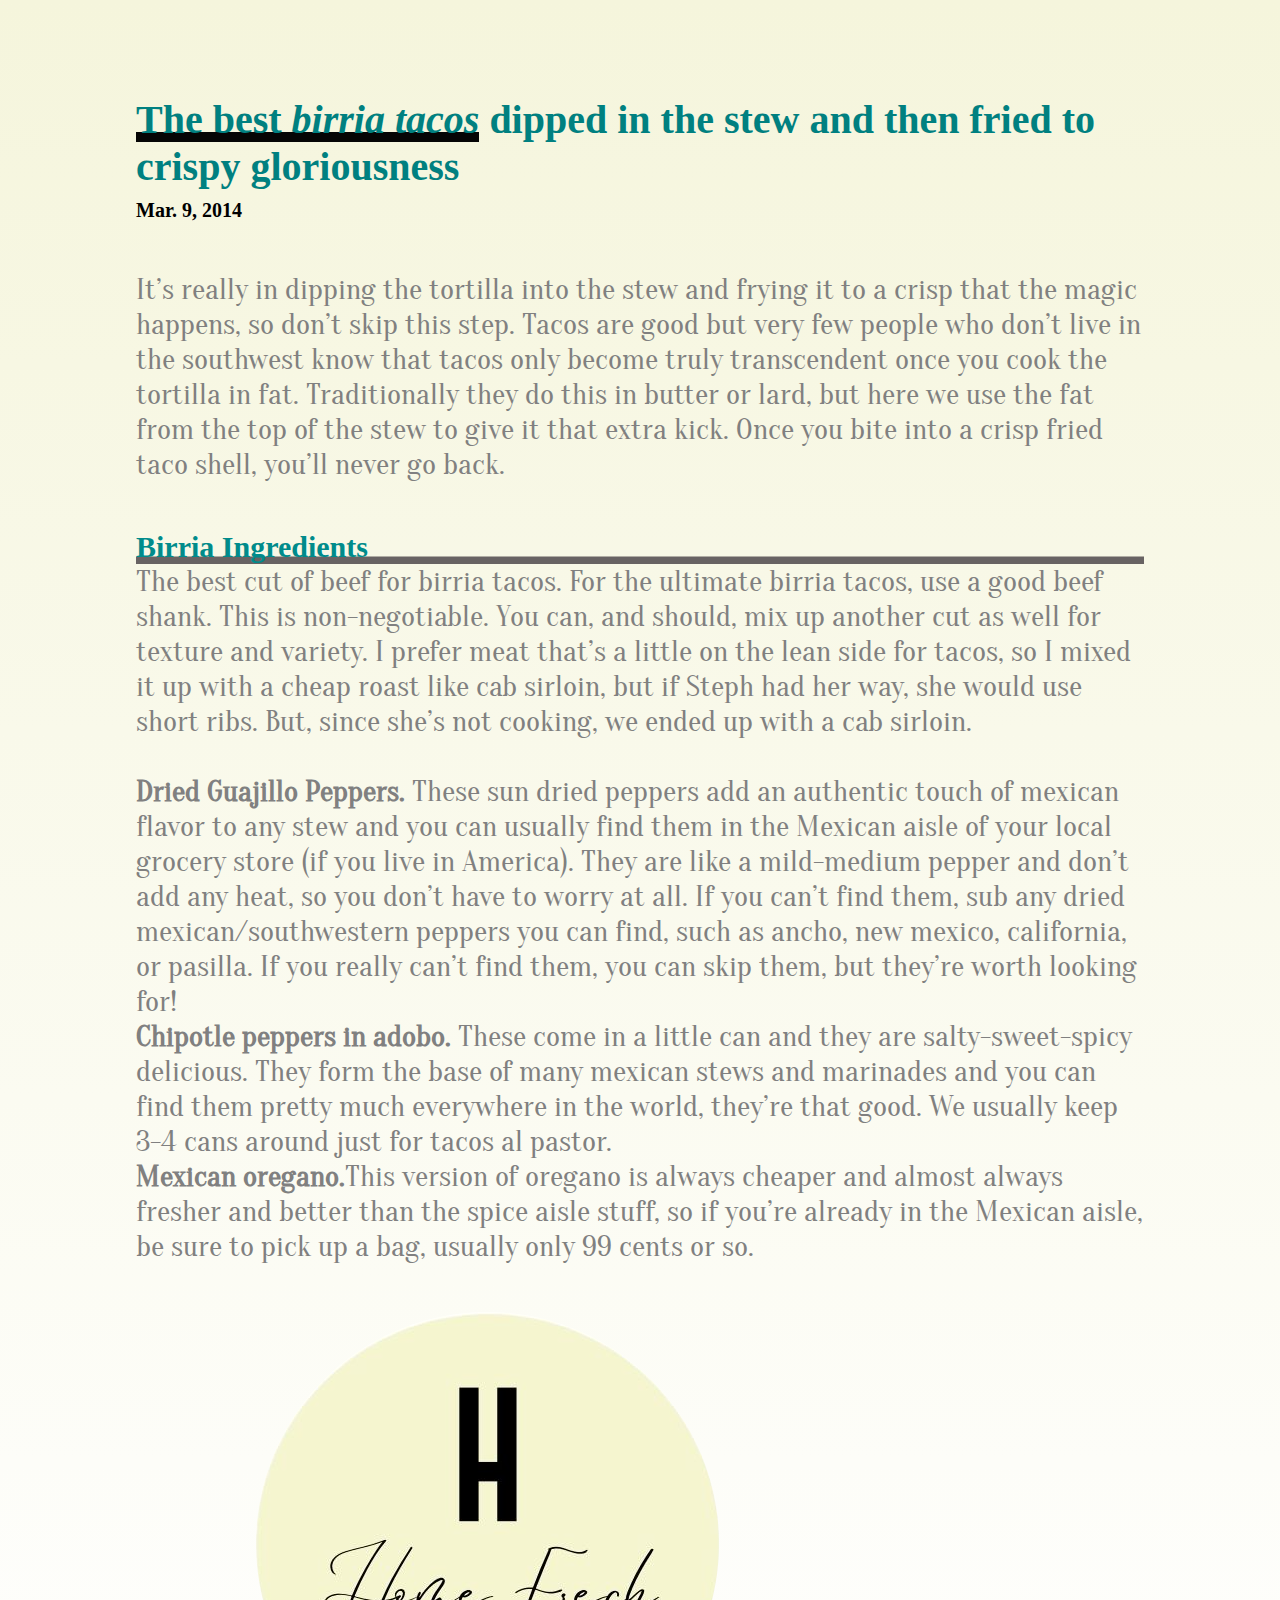
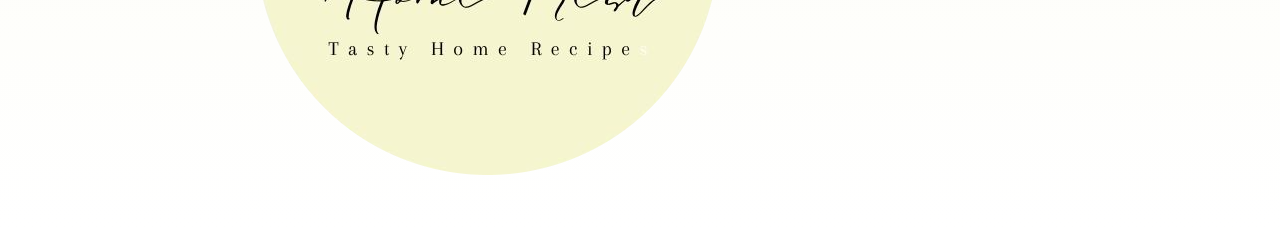
<file: blog.html>
<!DOCTYPE html>
<html>
    <head>
        <meta charset="UTF-8">
        <title>Home Fresh Connect</title>
        <meta name="viewport" content="width=device-width, initial-scale=1">
        <link rel="stylesheet" href="https://fonts.googleapis.com/css2?family=Esteban&family=Kaushan+Script&family=Markazi+Text&family=Merienda&family=Oranienbaum&display=swap">
        <link rel="stylesheet" href="./Assets/Blog/reset.css">
        <link rel="stylesheet" href="./Assets/Blog/article.css">
        <link rel="stylesheet" href="./Assets/Blog/article-image.css">
        <style>
           h2, p:not(:last-child) {margin-bottom: 2.4rem;}


           h1   {font: 700 2rem "Markazi"; color: teal;}
           h2   {font: 650 1.5rem "Markazi"; }
           h3   {font: 700 1.5rem "Markazi"; color:darkcyan;}
           time {font: 700 1rem "Kaushan"; }
           p    {font: 400 1.5rem "Oranienbaum"; color: grey;}

           a {box-shadow: inset 0 -0.25em rgb(5, 5, 5);}
           h3 {box-shadow: inset 0 -0.25em rgb(104, 99, 99);}

           @media (max-width: 7.5in) { :root {font-size: 18px;}}


        </style>
    </head>
    <body>
        <article id="birria-tacos">
            <p>
            <h1><a href="#birria-tacos"> The best <em><a href="https://www.vallartaeats.com/birria-taco-origins/">birria tacos</a> </em> dipped in the stew and then fried to crispy gloriousness</a></h1>
            <h2><time datetime="03-09-2014">Mar. 9, 2014</time></h2>
            <p>
                It’s really in dipping the tortilla into the stew and frying it to a crisp that the magic happens, so don’t skip this step.
                Tacos are good but very few people who don’t live in the southwest know that tacos only become truly transcendent once you
                cook the tortilla in fat.
                    Traditionally they do this in butter or lard, but here we use the fat from the top of the stew to give it
                that extra kick. Once you bite into a crisp fried taco shell, you’ll never go back.
            </p>
            <h3>Birria Ingredients</h3>
            <p>
                The best cut of beef for birria tacos. For the ultimate birria tacos, use a good beef shank. This is non-negotiable.
                 You can, and should, mix up another cut as well for texture and variety. I prefer meat that’s a little on the lean
                 side for tacos, so I mixed it up with a cheap roast like cab sirloin, but if Steph had her way, she would use short
                 ribs. But, since she’s not cooking, we ended up with a cab sirloin.<br><br>

                      <strong>Dried Guajillo Peppers.</strong> These sun dried peppers add an authentic touch of mexican flavor to any stew and you
                      can usually find them in the Mexican aisle of your local grocery store (if you live in America). They are like
                      a mild-medium pepper and don’t add any heat, so you don’t have to worry at all. If you can’t find them, sub
                      any dried mexican/southwestern peppers you can find, such as ancho, new mexico, california, or pasilla. If you
                      really can’t find them, you can skip them, but they’re worth looking for!<br>

                      <strong>Chipotle peppers in adobo.</strong> These come in a little can and they are salty-sweet-spicy delicious. They form the base of many mexican
                      stews and marinades and you can find them pretty much everywhere in the world, they’re that good. We usually keep 3-4 cans around
                      just for tacos al pastor.<br>

                      <strong>Mexican oregano.</strong>This version of oregano is always cheaper and almost always fresher and better than the spice aisle stuff, so
                      if you’re already in the Mexican aisle, be sure to pick up a bag, usually only 99 cents or so.
            </p>
            <figure class="size-4">
                <img class="size-1" src="./Assets/Blog/ blogpic.png">
            </figure>
            </article>


    </body>
</html>
</file>
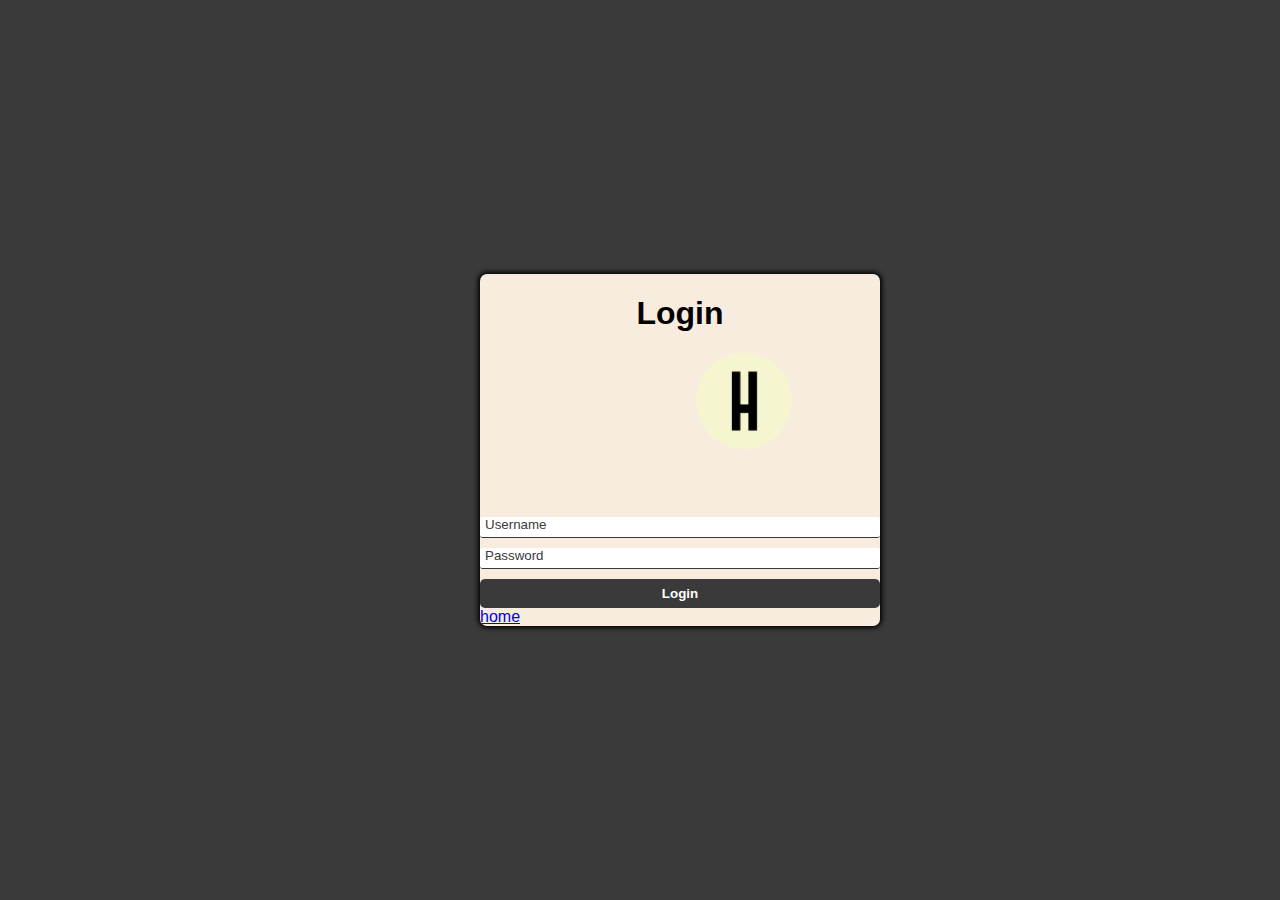
<file: login.html>
<!DOCTYPE html>
<html lang="en">

<head>
  <meta charset="UTF-8">
  <meta name="viewport" content="width=device-width, initial-scale=1.0">
  <title>Login</title>
  <link rel="stylesheet" href="./login/loginpage.css">
  <script defer src="./login/loginpage.js"></script>
</head>

<body>
  <div class="container">
    <main id="main-holder">
      <h1 id="login-header">Login</h1>
      <img class="logo" src="./Assets/HomeFreshLogo.png" alt="">

      <div id="login-error-msg-holder">
        <p id="login-error-msg">Invalid username <span id="error-msg-second-line">and/or password</span></p>
      </div>

      <form id="login-form">
        <input type="text" name="username" id="username-field" class="login-form-field" placeholder="Username">
        <input type="password" name="password" id="password-field" class="login-form-field" placeholder="Password">
        <input type="submit" value="Login" id="login-form-submit">
      </form>
      <a href="./index.html">home</a>
    </main>
  </div>

</body>

</html>
</file>
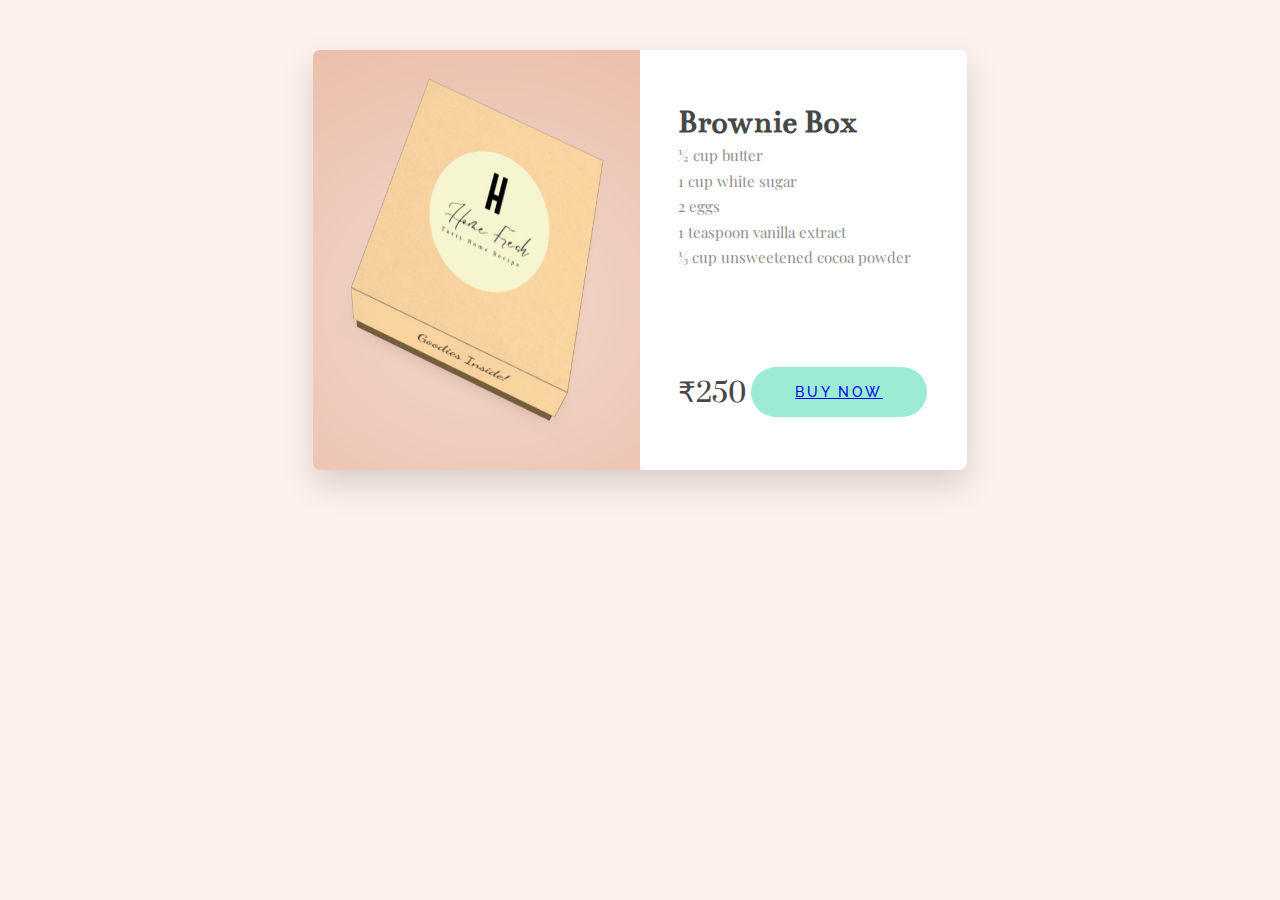
<file: individual items/brownie.html>
<html lang="en">

<head>
  <title>Harvest vase</title>
  <link href="https://fonts.googleapis.com/css?family=Bentham|Playfair+Display|Raleway:400,500|Suranna|Trocchi" rel="stylesheet">
    <link rel="stylesheet" href="./recipe.css">
</head>

<body>
  <div class="wrapper">
    <div class="product-img">
      <img src="./boxdesign.png" height="420" width="327">
    </div>
    <div class="product-info">
      <div class="product-text">
        <h1>Brownie Box</h1>
        <!-- <h2>by studio and friends</h2> -->
        <p>½ cup butter<br>
            1 cup white sugar <br>
            2 eggs <br>
            1 teaspoon vanilla extract <br>
            ⅓ cup unsweetened cocoa powder <br>
            ½ cup all-purpose flour <br>
            ¼ teaspoon salt <br>
            ¼ teaspoon baking powder <br>
            Frosting:
            3 tablespoons butter, softened <br>
            3 tablespoons unsweetened cocoa powder <br>
            1 tablespoon honey <br>
            1 teaspoon vanilla extract <br>
            1 cup confectioners' sugar</p>
      </div>
      <div class="product-price-btn">
        <p>₹<span>250</span></p>
        </a><button type="button"><a href="../Assets/SubscriptionPlans/payment-basic-plan.html">buy now</a></button></div>
      </div>
    </div>
  </div>

</body>

</html>
</file>
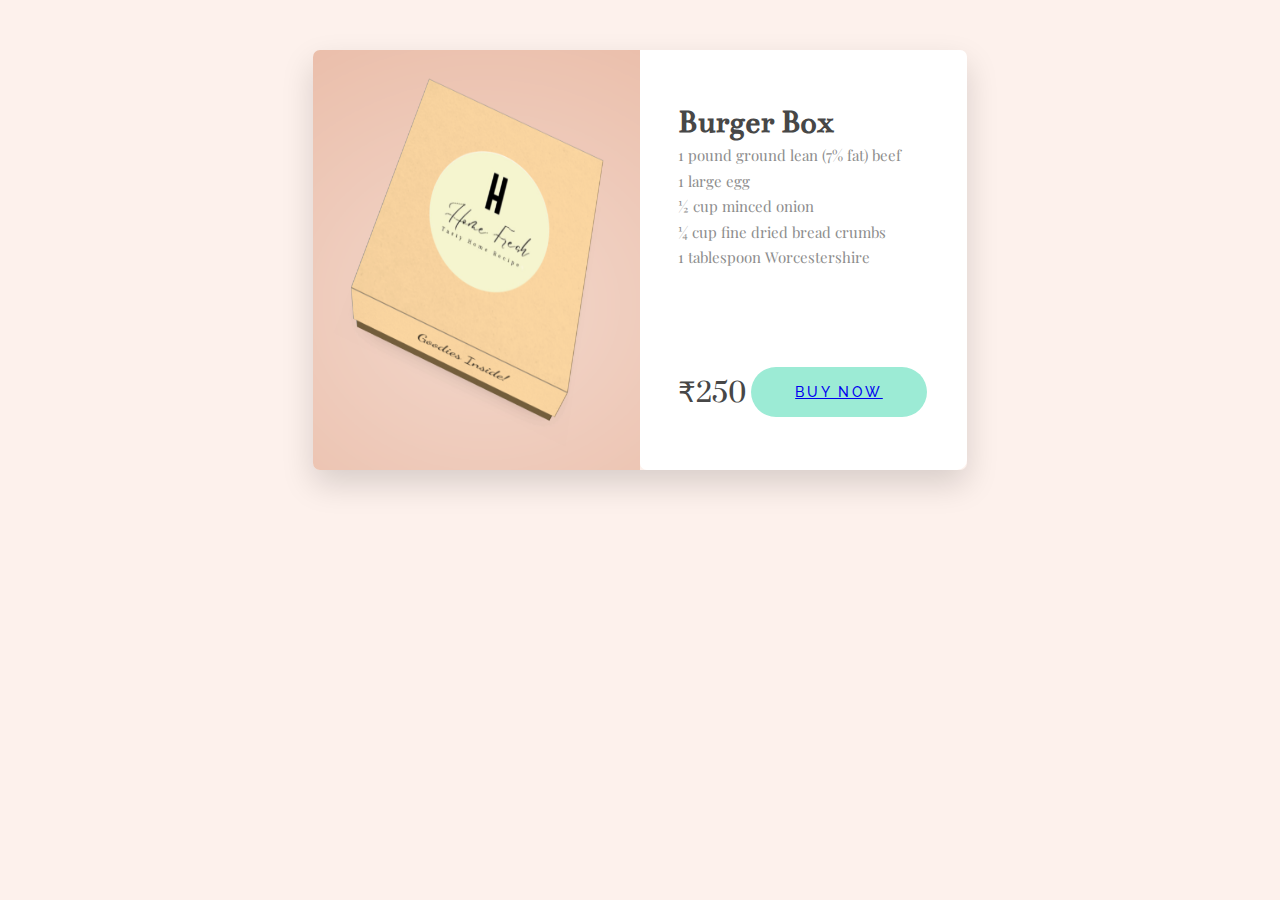
<file: individual items/burger.html>
<html lang="en">

<head>
  <title>Harvest vase</title>
  <link href="https://fonts.googleapis.com/css?family=Bentham|Playfair+Display|Raleway:400,500|Suranna|Trocchi" rel="stylesheet">
    <link rel="stylesheet" href="./recipe.css">
</head>

<body>
  <div class="wrapper">
    <div class="product-img">
      <img src="./boxdesign.png" height="420" width="327">
    </div>
    <div class="product-info">
      <div class="product-text">
        <h1>Burger Box</h1>
        <!-- <h2>by studio and friends</h2> -->
        <p>1 pound ground lean (7% fat) beef <br>

            1 large egg<br>

            ½ cup minced onion<br>

            ¼ cup fine dried bread crumbs<br>

            1 tablespoon Worcestershire<br>

            1 or 2 cloves garlic, peeled and minced<br>

            About 1/2 teaspoon salt<br>

            About 1/4 teaspoon pepper<br>

            4 hamburger buns (4 in. wide), split<br>

            About 1/4 cup mayonnaise<br>

            About 1/4 cup ketchup<br>

            4 iceberg lettuce leaves, rinsed and crisped<br>

            1 firm-ripe tomato, cored and thinly sliced<br>

            4 thin slices red onion</p>
      </div>
      <div class="product-price-btn">
        <p>₹<span>250</span></p>
        </a><button type="button"><a href="../Assets/SubscriptionPlans/payment-basic-plan.html">buy now</a></button></div>
      </div>
    </div>
  </div>

</body>

</html>
</file>
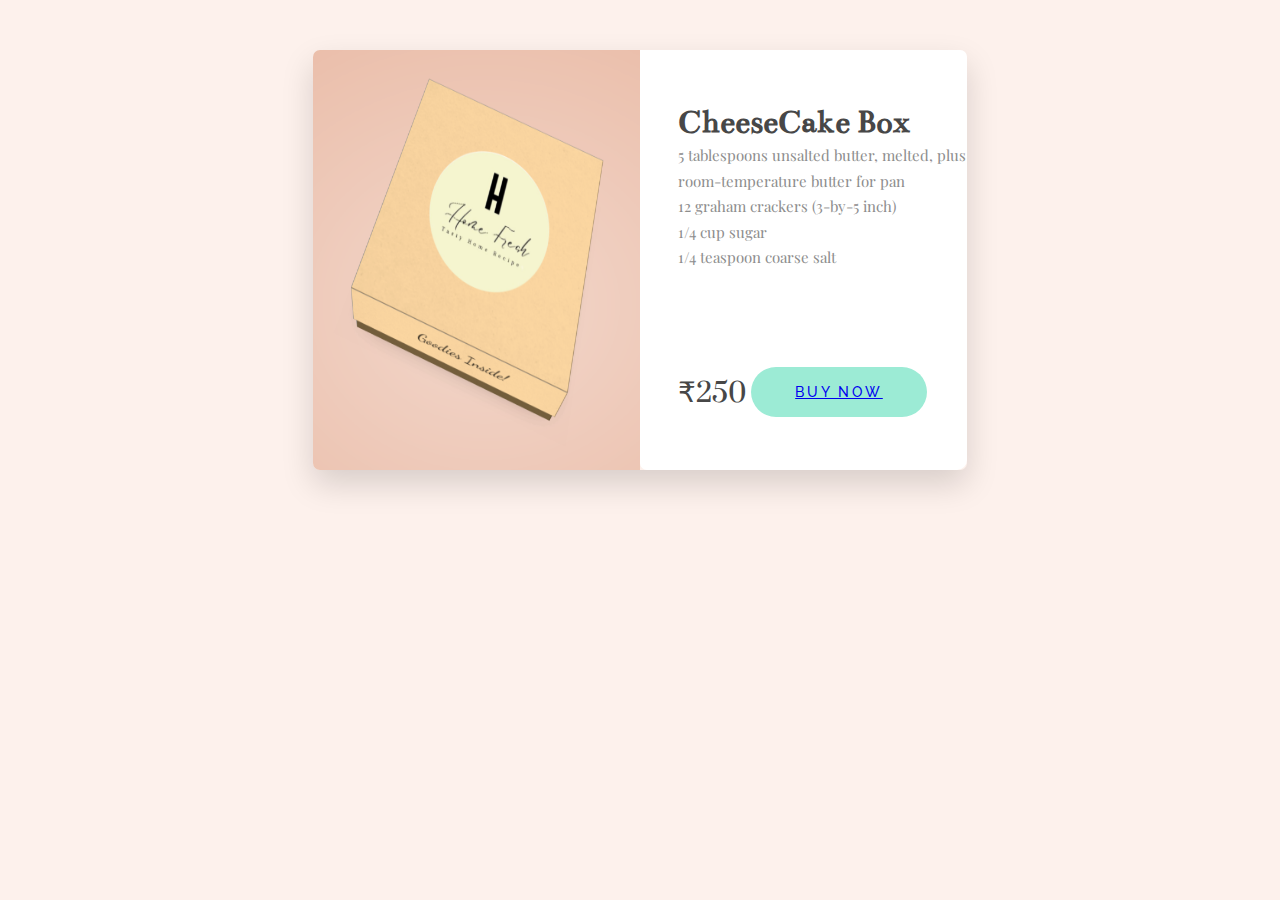
<file: individual items/cheeseCake.html>
<html lang="en">

<head>
  <title>Harvest vase</title>
  <link href="https://fonts.googleapis.com/css?family=Bentham|Playfair+Display|Raleway:400,500|Suranna|Trocchi" rel="stylesheet">
    <link rel="stylesheet" href="./recipe.css">
</head>

<body>
  <div class="wrapper">
    <div class="product-img">
      <img src="./boxdesign.png" height="420" width="327">
    </div>
    <div class="product-info">
      <div class="product-text">
        <h1>CheeseCake Box</h1>
        <!-- <h2>by studio and friends</h2> -->
        <p>5 tablespoons unsalted butter, melted, plus room-temperature butter for pan <br>

            12 graham crackers (3-by-5 inch)<br>

            1/4 cup sugar<br>

            1/4 teaspoon coarse salt<br>
             For Filling<br>

            2 1/2 pounds bar cream cheese, room temperature<br>

            1 1/2 cups sugar<br>

            1 teaspoon finely grated lemon zest, plus 1 tablespoon fresh lemon juice<br>

            1/2 teaspoon coarse salt<br>

            4 large eggs<br>

            1 cup sour cream</p>
      </div>
      <div class="product-price-btn">
        <p>₹<span>250</span></p>
        </a><button type="button"><a href="../Assets/SubscriptionPlans/payment-basic-plan.html">buy now</a></button></div>
      </div>
    </div>
  </div>

</body>

</html>
</file>
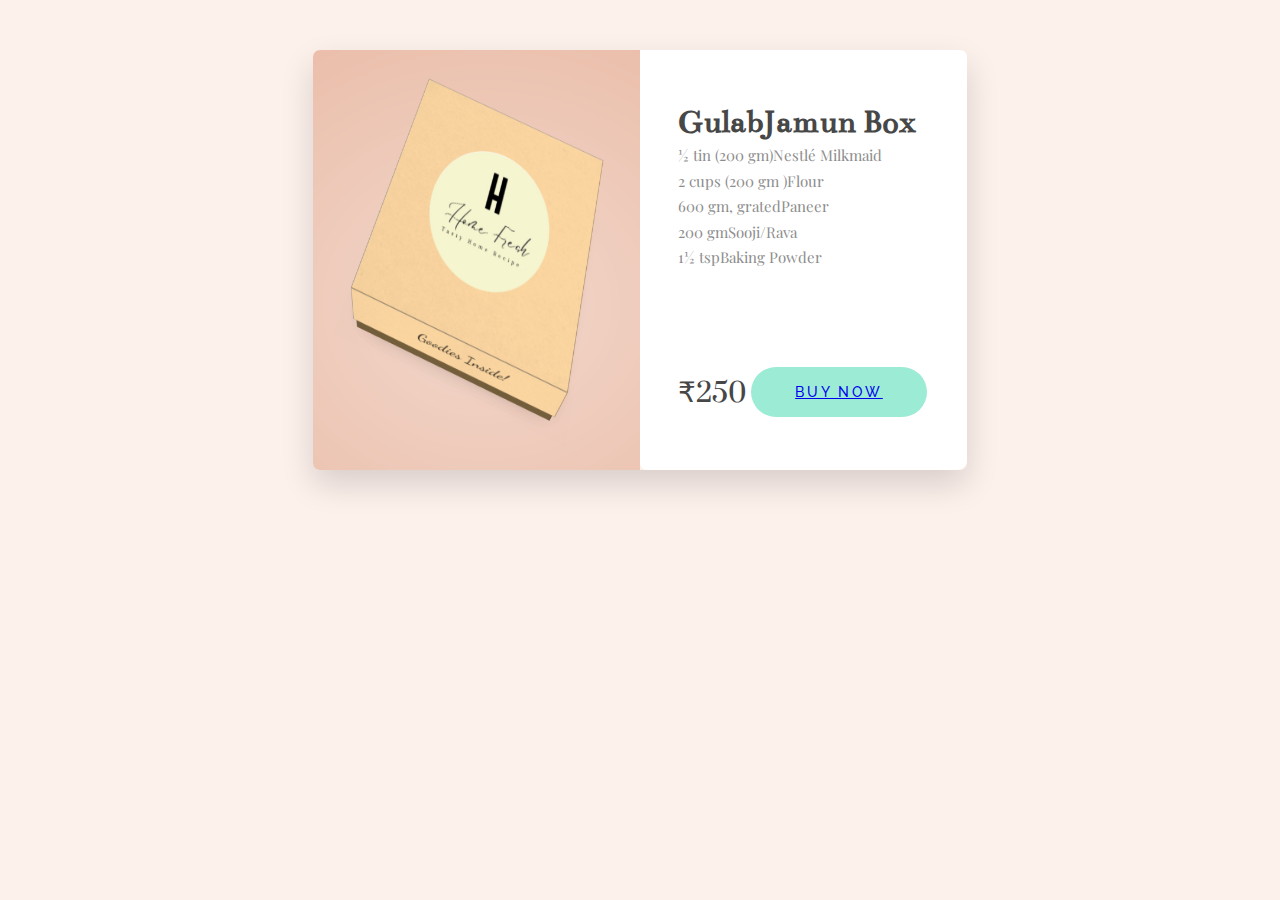
<file: individual items/gulabJamun.html>
<html lang="en">

<head>
  <title>Harvest vase</title>
  <link href="https://fonts.googleapis.com/css?family=Bentham|Playfair+Display|Raleway:400,500|Suranna|Trocchi" rel="stylesheet">
    <link rel="stylesheet" href="./recipe.css">
</head>

<body>
  <div class="wrapper">
    <div class="product-img">
      <img src="./boxdesign.png" height="420" width="327">
    </div>
    <div class="product-info">
      <div class="product-text">
        <h1>GulabJamun Box</h1>
        <!-- <h2>by studio and friends</h2> -->
        <p>½ tin (200 gm)Nestlé Milkmaid <br>
            2 cups (200 gm )Flour <br>
            600 gm, gratedPaneer <br>
            200 gmSooji/Rava <br>
            1½ tspBaking Powder <br>
            1½ tspBaking Soda <br>
            for fryingOil: <br>
            2 litresWater <br>
            1 kgSugar <br>
            6-8 nos, coarsely crushedCardamom</p>
      </div>
      <div class="product-price-btn">
        <p>₹<span>250</span></p>
        </a><button type="button"><a href="../Assets/SubscriptionPlans/payment-basic-plan.html">buy now</a></button></div>
      </div>
    </div>
  </div>

</body>

</html>
</file>
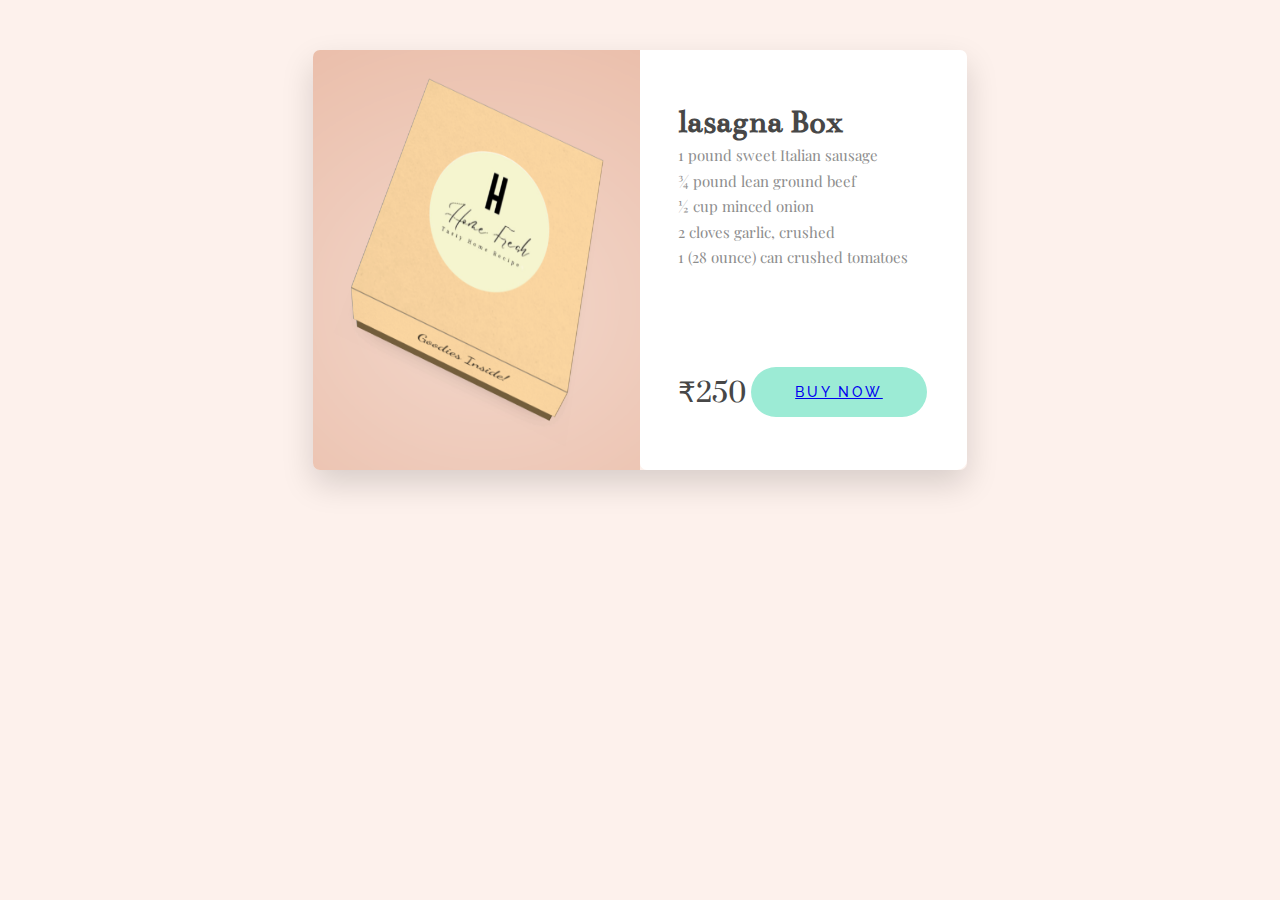
<file: individual items/lasagna.html>
<html lang="en">

<head>
  <title>Harvest vase</title>
  <link href="https://fonts.googleapis.com/css?family=Bentham|Playfair+Display|Raleway:400,500|Suranna|Trocchi" rel="stylesheet">
    <link rel="stylesheet" href="./recipe.css">
</head>

<body>
  <div class="wrapper">
    <div class="product-img">
      <img src="./boxdesign.png" height="420" width="327">
    </div>
    <div class="product-info">
      <div class="product-text">
        <h1>lasagna Box</h1>
        <!-- <h2>by studio and friends</h2> -->
        <p>1 pound sweet Italian sausage <br>

            ¾ pound lean ground beef <br>

            ½ cup minced onion <br>

            2 cloves garlic, crushed <br>

            1 (28 ounce) can crushed tomatoes <br>

            2 (6 ounce) cans tomato paste <br>

            2 (6.5 ounce) cans canned tomato sauce <br>

            ½ cup water<br>

            2 tablespoons white sugar<br>

            1 ½ teaspoons dried basil leaves<br>

            ½ teaspoon fennel seeds<br>

            1 teaspoon Italian seasoning
            <br>
            1 ½ teaspoons salt, divided, or to taste<br>

            ¼ teaspoon ground black pepper<br>

            4 tablespoons chopped fresh parsley
            <br>
            12 lasagna noodles<br>

            16 ounces ricotta cheese<br>

            1 egg<br>

            ¾ pound mozzarella cheese, sliced<br>

            ¾ cup grated Parmesan cheese</p>
      </div>
      <div class="product-price-btn">
        <p>₹<span>250</span></p>
        </a><button type="button"><a href="../Assets/SubscriptionPlans/payment-basic-plan.html">buy now</a></button></div>
      </div>
    </div>
  </div>

</body>

</html>
</file>
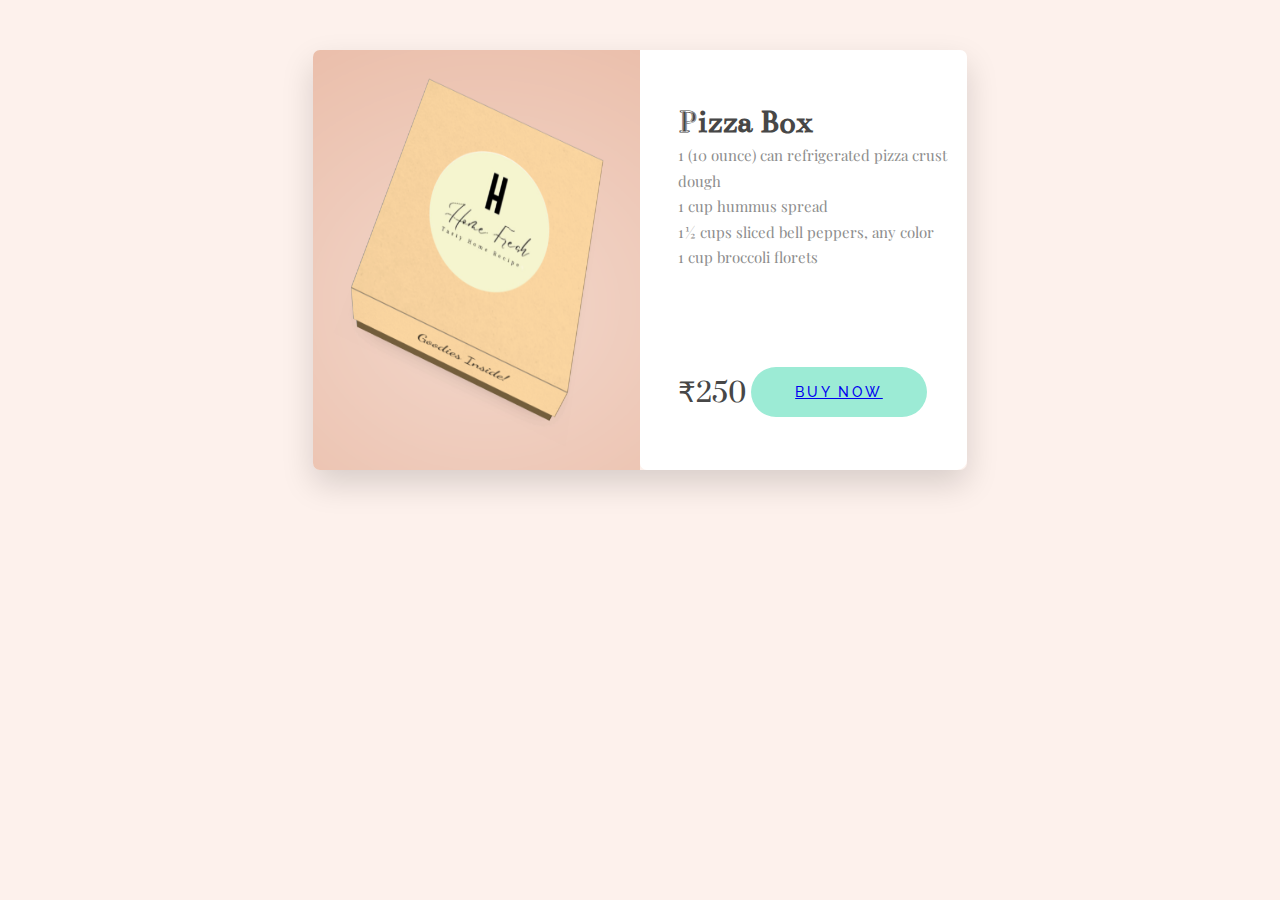
<file: individual items/pizza.html>
<html lang="en">

<head>
  <title>Harvest vase</title>
  <link href="https://fonts.googleapis.com/css?family=Bentham|Playfair+Display|Raleway:400,500|Suranna|Trocchi" rel="stylesheet">
    <link rel="stylesheet" href="./recipe.css">
</head>

<body>
  <div class="wrapper">
    <div class="product-img">
      <img src="./boxdesign.png" height="420" width="327">
    </div>
    <div class="product-info">
      <div class="product-text">
        <h1>Pizza Box</h1>
        <!-- <h2>by studio and friends</h2> -->
        <p>1 (10 ounce) can refrigerated pizza crust dough <br>

            1 cup hummus spread <br>

            1 ½ cups sliced bell peppers, any color <br>

            1 cup broccoli florets <br>

            2 cups shredded Monterey Jack cheese</p>
      </div>
      <div class="product-price-btn">
        <p>₹<span>250</span></p>
        </a><button type="button"><a href="../Assets/SubscriptionPlans/payment-basic-plan.html">buy now</a></button></div>
      </div>
    </div>
  </div>

</body>

</html>
</file>
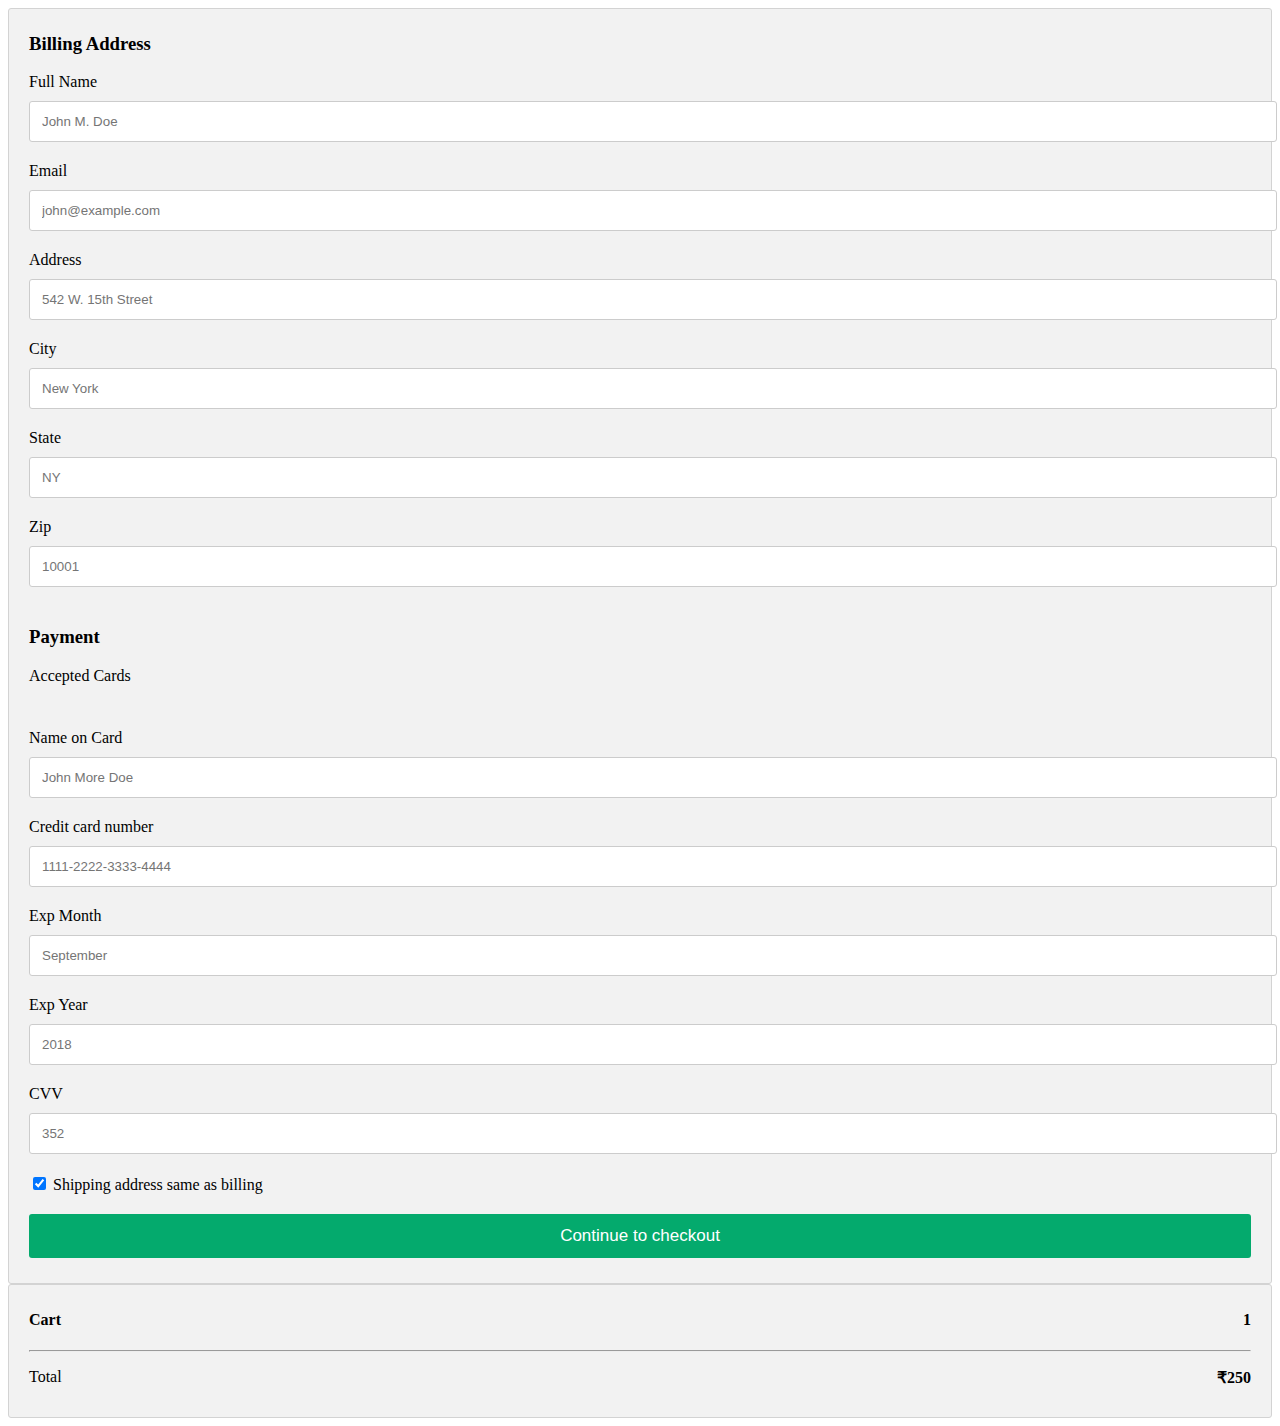
<file: Assets/SubscriptionPlans/payment-basic-plan.html>
<!DOCTYPE html>
<html lang="en">
<head>
    <meta charset="UTF-8">
    <meta http-equiv="X-UA-Compatible" content="IE=edge">
    <meta name="viewport" content="width=device-width, initial-scale=1.0">
    <title>Document</title>
    <link rel="stylesheet" href="payment.css">
</head>
<body>
    <div class="row">
        <div class="col-75">
          <div class="container">
            <form action="/action_page.php">
      
              <div class="row">
                <div class="col-50">
                  <h3>Billing Address</h3>
                  <label for="fname"><i class="fa fa-user"></i> Full Name</label>
                  <input type="text" id="fname" name="firstname" placeholder="John M. Doe">
                  <label for="email"><i class="fa fa-envelope"></i> Email</label>
                  <input type="text" id="email" name="email" placeholder="john@example.com">
                  <label for="adr"><i class="fa fa-address-card-o"></i> Address</label>
                  <input type="text" id="adr" name="address" placeholder="542 W. 15th Street">
                  <label for="city"><i class="fa fa-institution"></i> City</label>
                  <input type="text" id="city" name="city" placeholder="New York">
      
                  <div class="row">
                    <div class="col-50">
                      <label for="state">State</label>
                      <input type="text" id="state" name="state" placeholder="NY">
                    </div>
                    <div class="col-50">
                      <label for="zip">Zip</label>
                      <input type="text" id="zip" name="zip" placeholder="10001">
                    </div>
                  </div>
                </div>
      
                <div class="col-50">
                  <h3>Payment</h3>
                  <label for="fname">Accepted Cards</label>
                  <div class="icon-container">
                    <i class="fa fa-cc-visa" style="color:navy;"></i>
                    <i class="fa fa-cc-amex" style="color:blue;"></i>
                    <i class="fa fa-cc-mastercard" style="color:red;"></i>
                    <i class="fa fa-cc-discover" style="color:orange;"></i>
                  </div>
                  <label for="cname">Name on Card</label>
                  <input type="text" id="cname" name="cardname" placeholder="John More Doe">
                  <label for="ccnum">Credit card number</label>
                  <input type="text" id="ccnum" name="cardnumber" placeholder="1111-2222-3333-4444">
                  <label for="expmonth">Exp Month</label>
                  <input type="text" id="expmonth" name="expmonth" placeholder="September">
      
                  <div class="row">
                    <div class="col-50">
                      <label for="expyear">Exp Year</label>
                      <input type="text" id="expyear" name="expyear" placeholder="2018">
                    </div>
                    <div class="col-50">
                      <label for="cvv">CVV</label>
                      <input type="text" id="cvv" name="cvv" placeholder="352">
                    </div>
                  </div>
                </div>
      
              </div>
              <label>
                <input type="checkbox" checked="checked" name="sameadr"> Shipping address same as billing
              </label>
              <input type="submit" value="Continue to checkout" class="btn">
            </form>
          </div>
        </div>
      
        <div class="col-25">
          <div class="container">
            <h4>Cart
              <span class="price" style="color:black">
                <i class="fa fa-shopping-cart"></i>
                <b>1</b>
              </span>
            </h4>
            <!-- <p><a href="#">Product 1</a> <span class="price">$15</span></p>
            <p><a href="#">Product 2</a> <span class="price">$5</span></p>
            <p><a href="#">Product 3</a> <span class="price">$8</span></p>
            <p><a href="#">Product 4</a> <span class="price">$2</span></p> -->
            <hr>
            <p>Total <span class="price" style="color:black"><b>₹250</b></span></p>
          </div>
        </div>
      </div>
</body>
</html>
</file>
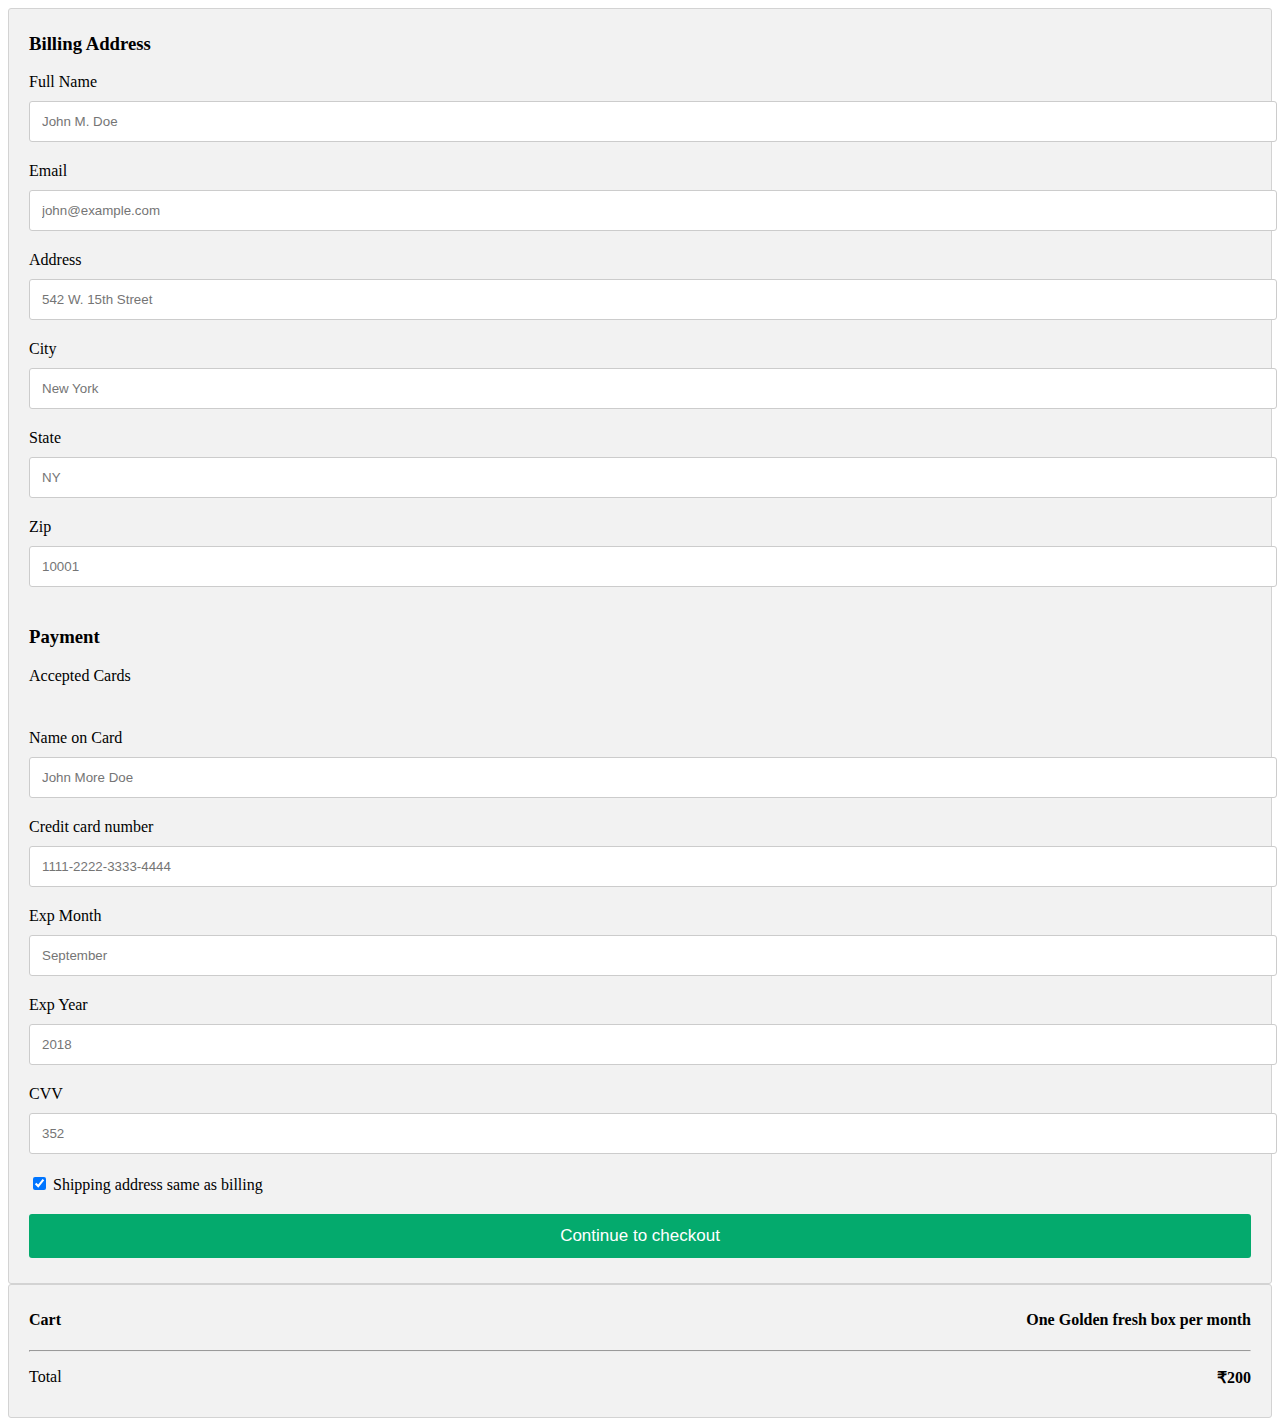
<file: Assets/SubscriptionPlans/payment-gold-plan.html>
<!DOCTYPE html>
<html lang="en">
<head>
    <meta charset="UTF-8">
    <meta http-equiv="X-UA-Compatible" content="IE=edge">
    <meta name="viewport" content="width=device-width, initial-scale=1.0">
    <title>Document</title>
    <link rel="stylesheet" href="payment.css">
</head>
<body>
    <div class="row">
        <div class="col-75">
          <div class="container">
            <form action="/action_page.php">
      
              <div class="row">
                <div class="col-50">
                  <h3>Billing Address</h3>
                  <label for="fname"><i class="fa fa-user"></i> Full Name</label>
                  <input type="text" id="fname" name="firstname" placeholder="John M. Doe">
                  <label for="email"><i class="fa fa-envelope"></i> Email</label>
                  <input type="text" id="email" name="email" placeholder="john@example.com">
                  <label for="adr"><i class="fa fa-address-card-o"></i> Address</label>
                  <input type="text" id="adr" name="address" placeholder="542 W. 15th Street">
                  <label for="city"><i class="fa fa-institution"></i> City</label>
                  <input type="text" id="city" name="city" placeholder="New York">
      
                  <div class="row">
                    <div class="col-50">
                      <label for="state">State</label>
                      <input type="text" id="state" name="state" placeholder="NY">
                    </div>
                    <div class="col-50">
                      <label for="zip">Zip</label>
                      <input type="text" id="zip" name="zip" placeholder="10001">
                    </div>
                  </div>
                </div>
      
                <div class="col-50">
                  <h3>Payment</h3>
                  <label for="fname">Accepted Cards</label>
                  <div class="icon-container">
                    <i class="fa fa-cc-visa" style="color:navy;"></i>
                    <i class="fa fa-cc-amex" style="color:blue;"></i>
                    <i class="fa fa-cc-mastercard" style="color:red;"></i>
                    <i class="fa fa-cc-discover" style="color:orange;"></i>
                  </div>
                  <label for="cname">Name on Card</label>
                  <input type="text" id="cname" name="cardname" placeholder="John More Doe">
                  <label for="ccnum">Credit card number</label>
                  <input type="text" id="ccnum" name="cardnumber" placeholder="1111-2222-3333-4444">
                  <label for="expmonth">Exp Month</label>
                  <input type="text" id="expmonth" name="expmonth" placeholder="September">
      
                  <div class="row">
                    <div class="col-50">
                      <label for="expyear">Exp Year</label>
                      <input type="text" id="expyear" name="expyear" placeholder="2018">
                    </div>
                    <div class="col-50">
                      <label for="cvv">CVV</label>
                      <input type="text" id="cvv" name="cvv" placeholder="352">
                    </div>
                  </div>
                </div>
      
              </div>
              <label>
                <input type="checkbox" checked="checked" name="sameadr"> Shipping address same as billing
              </label>
              <input type="submit" value="Continue to checkout" class="btn">
            </form>
          </div>
        </div>
      
        <div class="col-25">
          <div class="container">
            <h4>Cart
              <span class="price" style="color:black">
                <i class="fa fa-shopping-cart"></i>
                <b>One Golden fresh box per month</b>
              </span>
            </h4>
<!--             <p><a href="#">Product 1</a> <span class="price">$15</span></p>
            <p><a href="#">Product 2</a> <span class="price">$5</span></p>
            <p><a href="#">Product 3</a> <span class="price">$8</span></p>
            <p><a href="#">Product 4</a> <span class="price">$2</span></p> -->
            <hr>
            <p>Total <span class="price" style="color:black"><b>₹200</b></span></p>
          </div>
        </div>
      </div>
</body>
</html>
</file>
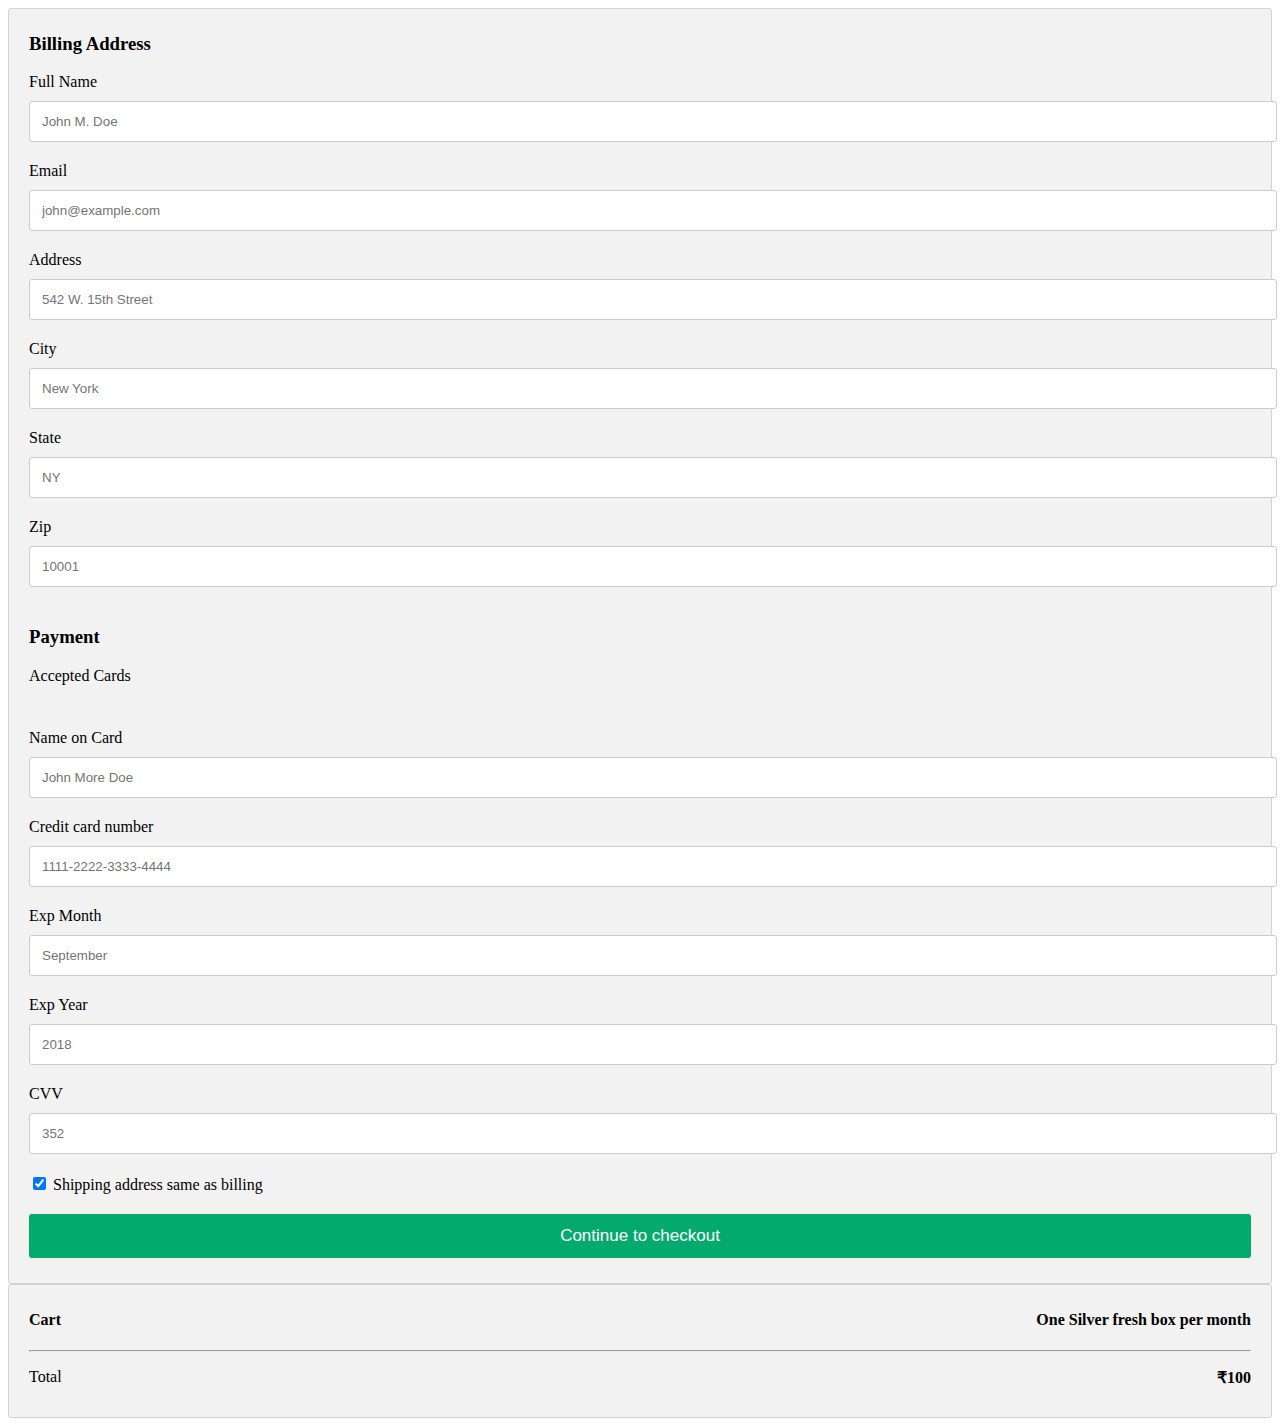
<file: Assets/SubscriptionPlans/payment-silver-plan.html>
<!DOCTYPE html>
<html lang="en">
<head>
    <meta charset="UTF-8">
    <meta http-equiv="X-UA-Compatible" content="IE=edge">
    <meta name="viewport" content="width=device-width, initial-scale=1.0">
    <title>Document</title>
    <link rel="stylesheet" href="payment.css">
</head>
<body>
    <div class="row">
        <div class="col-75">
          <div class="container">
            <form action="/action_page.php">
      
              <div class="row">
                <div class="col-50">
                  <h3>Billing Address</h3>
                  <label for="fname"><i class="fa fa-user"></i> Full Name</label>
                  <input type="text" id="fname" name="firstname" placeholder="John M. Doe">
                  <label for="email"><i class="fa fa-envelope"></i> Email</label>
                  <input type="text" id="email" name="email" placeholder="john@example.com">
                  <label for="adr"><i class="fa fa-address-card-o"></i> Address</label>
                  <input type="text" id="adr" name="address" placeholder="542 W. 15th Street">
                  <label for="city"><i class="fa fa-institution"></i> City</label>
                  <input type="text" id="city" name="city" placeholder="New York">
      
                  <div class="row">
                    <div class="col-50">
                      <label for="state">State</label>
                      <input type="text" id="state" name="state" placeholder="NY">
                    </div>
                    <div class="col-50">
                      <label for="zip">Zip</label>
                      <input type="text" id="zip" name="zip" placeholder="10001">
                    </div>
                  </div>
                </div>
      
                <div class="col-50">
                  <h3>Payment</h3>
                  <label for="fname">Accepted Cards</label>
                  <div class="icon-container">
                    <i class="fa fa-cc-visa" style="color:navy;"></i>
                    <i class="fa fa-cc-amex" style="color:blue;"></i>
                    <i class="fa fa-cc-mastercard" style="color:red;"></i>
                    <i class="fa fa-cc-discover" style="color:orange;"></i>
                  </div>
                  <label for="cname">Name on Card</label>
                  <input type="text" id="cname" name="cardname" placeholder="John More Doe">
                  <label for="ccnum">Credit card number</label>
                  <input type="text" id="ccnum" name="cardnumber" placeholder="1111-2222-3333-4444">
                  <label for="expmonth">Exp Month</label>
                  <input type="text" id="expmonth" name="expmonth" placeholder="September">
      
                  <div class="row">
                    <div class="col-50">
                      <label for="expyear">Exp Year</label>
                      <input type="text" id="expyear" name="expyear" placeholder="2018">
                    </div>
                    <div class="col-50">
                      <label for="cvv">CVV</label>
                      <input type="text" id="cvv" name="cvv" placeholder="352">
                    </div>
                  </div>
                </div>
      
              </div>
              <label>
                <input type="checkbox" checked="checked" name="sameadr"> Shipping address same as billing
              </label>
              <input type="submit" value="Continue to checkout" class="btn">
            </form>
          </div>
        </div>
      
        <div class="col-25">
          <div class="container">
            <h4>Cart
              <span class="price" style="color:black">
                <i class="fa fa-shopping-cart"></i>
                <b>One Silver fresh box per month</b>
              </span>
            </h4>
<!--             <p><a href="#">Product 1</a> <span class="price">$15</span></p>
            <p><a href="#">Product 2</a> <span class="price">$5</span></p>
            <p><a href="#">Product 3</a> <span class="price">$8</span></p>
            <p><a href="#">Product 4</a> <span class="price">$2</span></p> -->
            <hr>
            <p>Total <span class="price" style="color:black"><b>₹100</b></span></p>
          </div>
        </div>
      </div>
</body>
</html>
</file>
<file: Assets/Blog/article.css>
article{
    display: grid;
    grid-template-columns: 1fr 0.5in [start] 1.25in 8in 1.25in [end] 0.5in 1fr ;

    padding: 0.5IN 0in;

    background : linear-gradient(beige,white);
}

article * {grid-column: start / end;}

@media (max-width: 9.5in) {
    article {grid-template-columns: 1fr 5% [start] 13.1% 84.2% 13.1% [end] 5% 1fr ;}
}
.navbar{
  padding-top: 0.5rem;
  padding-left: 0.3rem;
  padding-bottom: 0;
  font-size:1.25rem;
}
.nav-item{
  padding: 0 5%;
}
.logo{
  position:relative;
  padding-right: 0.7rem;
  bottom: 0.4rem;
  padding-left: 0.5rem;
}
</file>
<file: Assets/Blog/article-image.css>
.size-1 {grid-column: 2/3;}
.size-2 {grid-column: 3/6;}
.size-3 {grid-column: 2/7;}
.size-4 {grid-column: 4/8;}

.size-1 img,.size-2 img, .size-3 img,.size-4 img, {width:100;}
</file>
<file: login/loginpage.css>
html {
  height: 100%;
}

body {
  height: 100%;
  margin: 0;
  font-family: Arial, Helvetica, sans-serif;
  display: grid;
  align-items: center;
  background-color: #3a3a3a;
}
h1
{
  text-align: center;
}

#main-holder {
  width: 50%;
  height: 70%;
  display: grid;
  align-items: center;
  background-color: #F7ECDE;
  border-radius: 7px;
  box-shadow: 0 0 5px 2px black;
}

#login-error-msg-holder {
  width: 100%;
  height: 100%;
  display: grid;
  justify-items: center;
  align-items: center;
}

#login-error-msg {
  width: 23%;
  text-align: center;
  margin: 0;
  padding: 5px;
  font-size: 12px;
  font-weight: bold;
  color: #8a0000;
  border: 1px solid #8a0000;
  background-color: #e58f8f;
  opacity: 0;
}

#error-msg-second-line {
  display: block;
}

#login-form {
  align-self: flex-start;
  display: grid;
  align-items: center;
}
.login-form-field::placeholder {
  color: #3a3a3a;
}

.login-form-field {
  border: none;
  border-bottom: 1px solid #3a3a3a;
  margin-bottom: 10px;
  border-radius: 3px;
  outline: none;
  padding: 0px 0px 5px 5px;
}
.container{
  margin-left: 30rem;
}
.logo{
  width: 6rem;
  padding-left: 13.5rem;
}
#login-form-submit {
  width: 100%;
  padding: 7px;
  border: none;
  border-radius: 5px;
  color: white;
  font-weight: bold;
  background-color: #3a3a3a;
  cursor: pointer;
  outline: none;
}
</file>
<file: individual items/recipe.css>
/* 
* Design by Robert Mayer:https://goo.gl/CJ7yC8
*
*I intentionally left out the line that was supposed to be below the subheader simply because I don't like how it looks.
*
* Chronicle Display Roman font was substituted for similar fonts from Google Fonts.
*/

body {
    background-color: #fdf1ec;
  }
  
  .wrapper {
    height: 420px;
    width: 654px;
    margin: 50px auto;
    border-radius: 7px 7px 7px 7px;
    /* VIA CSS MATIC https://goo.gl/cIbnS */
    -webkit-box-shadow: 0px 14px 32px 0px rgba(0, 0, 0, 0.15);
    -moz-box-shadow: 0px 14px 32px 0px rgba(0, 0, 0, 0.15);
    box-shadow: 0px 14px 32px 0px rgba(0, 0, 0, 0.15);
  }
  
  .product-img {
    float: left;
    height: 420px;
    width: 327px;
  }
  
  .product-img img {
    border-radius: 7px 0 0 7px;
  }
  
  .product-info {
    float: left;
    height: 420px;
    width: 327px;
    border-radius: 0 7px 10px 7px;
    background-color: #ffffff;
  }
  
  .product-text {
    height: 300px;
    width: 327px;
  }
  
  .product-text h1 {
    margin: 0 0 0 38px;
    padding-top: 52px;
    font-size: 34px;
    color: #474747;
  }
  
  .product-text h1,
  .product-price-btn p {
    font-family: 'Bentham', serif;
  }
  
  .product-text h2 {
    margin: 0 0 47px 38px;
    font-size: 13px;
    font-family: 'Raleway', sans-serif;
    font-weight: 400;
    text-transform: uppercase;
    color: #d2d2d2;
    letter-spacing: 0.2em;
  }
  
  .product-text p {
    height: 125px;
    margin: 0 0 0 38px;
    font-family: 'Playfair Display', serif;
    color: #8d8d8d;
    line-height: 1.7em;
    font-size: 15px;
    font-weight: lighter;
    overflow: hidden;
  }
  
  .product-price-btn {
    height: 103px;
    width: 327px;
    margin-top: 17px;
    position: relative;
  }
  
  .product-price-btn p {
    display: inline-block;
    position: absolute;
    top: -13px;
    height: 50px;
    font-family: 'Trocchi', serif;
    margin: 0 0 0 38px;
    font-size: 28px;
    font-weight: lighter;
    color: #474747;
  }
  
  span {
    display: inline-block;
    height: 50px;
    font-family: 'Suranna', serif;
    font-size: 34px;
  }
  
  .product-price-btn button {
    float: right;
    display: inline-block;
    height: 50px;
    width: 176px;
    margin: 0 40px 0 16px;
    box-sizing: border-box;
    border: transparent;
    border-radius: 60px;
    font-family: 'Raleway', sans-serif;
    font-size: 14px;
    font-weight: 500;
    text-transform: uppercase;
    letter-spacing: 0.2em;
    color: #ffffff;
    background-color: #9cebd5;
    cursor: pointer;
    outline: none;
  }
  
  .product-price-btn button:hover {
    background-color: #79b0a1;
  }
</file>
<file: Assets/SubscriptionPlans/payment.css>
.row {
    display: -ms-flexbox; /* IE10 */
    display: flex;
    -ms-flex-wrap: wrap; /* IE10 */
    flex-wrap: wrap;
    margin: 0 -16px;
  }
  
  .col-25 {
    -ms-flex: 25%; /* IE10 */
    flex: 25%;
  }
  
  .col-50 {
    -ms-flex: 50%; /* IE10 */
    flex: 50%;
  }
  
  .col-75 {
    -ms-flex: 75%; /* IE10 */
    flex: 75%;
  }
  
  .col-25,
  .col-50,
  .col-75 {
    padding: 0 16px;
  }
  
  .container {
    background-color: #f2f2f2;
    padding: 5px 20px 15px 20px;
    border: 1px solid lightgrey;
    border-radius: 3px;
  }
  
  input[type=text] {
    width: 100%;
    margin-bottom: 20px;
    padding: 12px;
    border: 1px solid #ccc;
    border-radius: 3px;
  }
  
  label {
    margin-bottom: 10px;
    display: block;
  }
  
  .icon-container {
    margin-bottom: 20px;
    padding: 7px 0;
    font-size: 24px;
  }
  
  .btn {
    background-color: #04AA6D;
    color: white;
    padding: 12px;
    margin: 10px 0;
    border: none;
    width: 100%;
    border-radius: 3px;
    cursor: pointer;
    font-size: 17px;
  }
  
  .btn:hover {
    background-color: #45a049;
  }
  
  span.price {
    float: right;
    color: grey;
  }
  
  /* Responsive layout - when the screen is less than 800px wide, make the two columns stack on top of each other instead of next to each other (and change the direction - make the "cart" column go on top) */
  @media (max-width: 800px) {
    .row {
      flex-direction: column-reverse;
    }
    .col-25 {
      margin-bottom: 20px;
    }
  }
</file>
